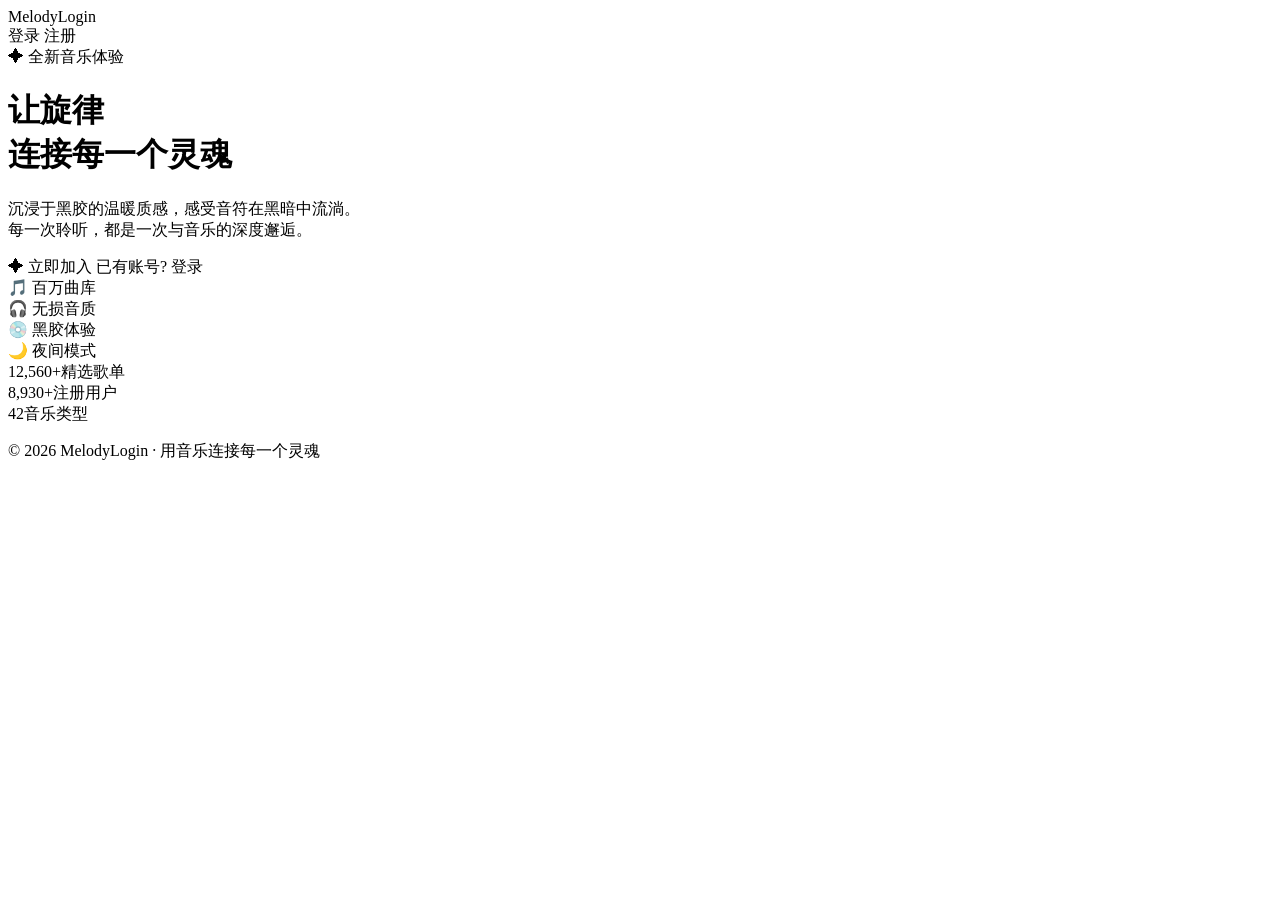
<file: src/main/resources/templates/index.html>
<!DOCTYPE html>
<html xmlns:th="http://www.thymeleaf.org" lang="zh-CN">
<head>
    <meta charset="UTF-8">
    <meta name="viewport" content="width=device-width, initial-scale=1.0">
    <title>MelodyLogin — 用音乐连接世界</title>
    <link rel="stylesheet" th:href="@{/css/style.css}">
    <link rel="icon" href="data:image/svg+xml,<svg xmlns=%22http://www.w3.org/2000/svg%22 viewBox=%220 0 100 100%22><text y=%22.9em%22 font-size=%2290%22>♪</text></svg>">
</head>
<body>
    <div class="music-particles"></div>
    <div class="sound-waves"></div>

    <!-- 顶部导航栏 -->
    <nav class="landing-nav">
        <div class="nav-brand">
            <div class="mini-vinyl"></div>
            <span>MelodyLogin</span>
        </div>
        <div class="nav-links">
            <a th:href="@{/login}" class="landing-btn outline">登录</a>
            <a th:href="@{/register}" class="landing-btn solid">注册</a>
        </div>
    </nav>

    <!-- 主内容区 -->
    <main class="landing-hero">
        <div class="landing-content">
            <div class="hero-badge">✦ 全新音乐体验</div>
            <h1 class="hero-title">
                让<span class="gold">旋律</span><br>
                连接每一个<span class="gold">灵魂</span>
            </h1>
            <p class="hero-desc">
                沉浸于黑胶的温暖质感，感受音符在黑暗中流淌。<br>
                每一次聆听，都是一次与音乐的深度邂逅。
            </p>
            <div class="hero-actions">
                <a th:href="@{/register}" class="landing-btn solid large">✦ 立即加入</a>
                <a th:href="@{/login}" class="landing-btn outline large">已有账号? 登录</a>
            </div>
            <div class="hero-features">
                <div class="feature-item">
                    <span class="fi-icon">🎵</span>
                    <span>百万曲库</span>
                </div>
                <div class="feature-item">
                    <span class="fi-icon">🎧</span>
                    <span>无损音质</span>
                </div>
                <div class="feature-item">
                    <span class="fi-icon">💿</span>
                    <span>黑胶体验</span>
                </div>
                <div class="feature-item">
                    <span class="fi-icon">🌙</span>
                    <span>夜间模式</span>
                </div>
            </div>
        </div>
        <div class="landing-visual">
            <div class="hero-vinyl">
                <div class="hv-disc"></div>
            </div>
            <div class="stats-row">
                <div class="stat-item"><span class="si-num">12,560+</span><span class="si-label">精选歌单</span></div>
                <div class="stat-item"><span class="si-num">8,930+</span><span class="si-label">注册用户</span></div>
                <div class="stat-item"><span class="si-num">42</span><span class="si-label">音乐类型</span></div>
            </div>
        </div>
    </main>

    <!-- 页脚 -->
    <footer class="landing-footer">
        <p>© 2026 MelodyLogin · 用音乐连接每一个灵魂</p>
    </footer>

    <script th:src="@{/js/app.js}"></script>
</body>
</html>
</file>
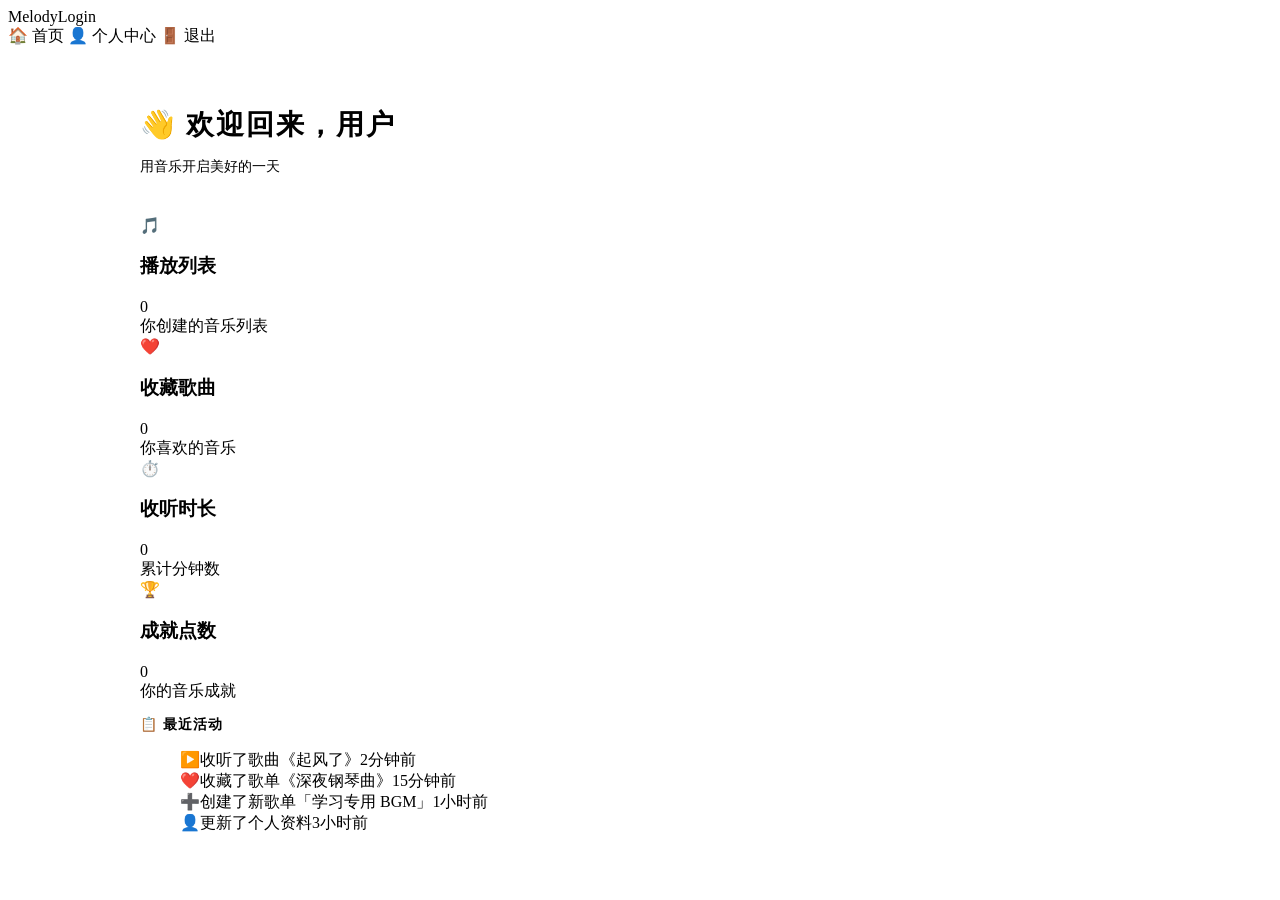
<file: src/main/resources/templates/dashboard.html>
<!DOCTYPE html>
<html xmlns:th="http://www.thymeleaf.org" lang="zh-CN">
<head>
    <meta charset="UTF-8">
    <meta name="viewport" content="width=device-width, initial-scale=1.0">
    <title th:text="'欢迎回来 · ' + (${user.nickname} ?: ${user.username}) + ' — MelodyLogin'">首页</title>
    <link rel="stylesheet" th:href="@{/css/style.css}">
</head>
<body>
    <div class="music-particles"></div>
    <div class="sound-waves"></div>

    <div class="dashboard-container">
        <nav class="dash-nav">
            <div class="nav-brand">
                <div class="mini-vinyl"></div>
                <span>MelodyLogin</span>
            </div>
            <div class="nav-links">
                <a th:href="@{/dashboard}" class="nav-link active">🏠 首页</a>
                <a th:href="@{/profile}" class="nav-link">👤 个人中心</a>
                <a th:href="@{/logout}" class="nav-link logout">🚪 退出</a>
            </div>
        </nav>

        <main style="max-width:1000px;margin:0 auto;padding:40px 20px;">
            <div style="margin-bottom:40px;">
                <h1 style="font-family:var(--font-display);font-size:28px;letter-spacing:2px;margin-bottom:8px;">
                    👋 欢迎回来，<span style="color:var(--gold);" th:text="${user.nickname} ?: ${user.username}">用户</span>
                </h1>
                <p style="color:var(--text-sec);font-size:14px;">用音乐开启美好的一天</p>
            </div>

            <div class="dash-grid">
                <div class="dash-card"><div class="ci">🎵</div><h3>播放列表</h3><div class="cv" data-num="28">0</div><div class="cd">你创建的音乐列表</div></div>
                <div class="dash-card"><div class="ci">❤️</div><h3>收藏歌曲</h3><div class="cv" data-num="156">0</div><div class="cd">你喜欢的音乐</div></div>
                <div class="dash-card"><div class="ci">⏱️</div><h3>收听时长</h3><div class="cv" data-num="847">0</div><div class="cd">累计分钟数</div></div>
                <div class="dash-card"><div class="ci">🏆</div><h3>成就点数</h3><div class="cv" data-num="3200">0</div><div class="cd">你的音乐成就</div></div>
            </div>

            <div class="recent-box">
                <h3 style="font-size:14px;color:var(--text-sec);letter-spacing:1px;margin-bottom:16px;">📋 最近活动</h3>
                <ul style="list-style:none;">
                    <li class="act-item"><span class="act-icon">▶️</span><span>收听了歌曲《起风了》</span><span class="act-time">2分钟前</span></li>
                    <li class="act-item"><span class="act-icon">❤️</span><span>收藏了歌单《深夜钢琴曲》</span><span class="act-time">15分钟前</span></li>
                    <li class="act-item"><span class="act-icon">➕</span><span>创建了新歌单「学习专用 BGM」</span><span class="act-time">1小时前</span></li>
                    <li class="act-item"><span class="act-icon">👤</span><span>更新了个人资料</span><span class="act-time">3小时前</span></li>
                </ul>
            </div>
        </main>
    </div>
    <script th:src="@{/js/app.js}"></script>
</body>
</html>
</file>
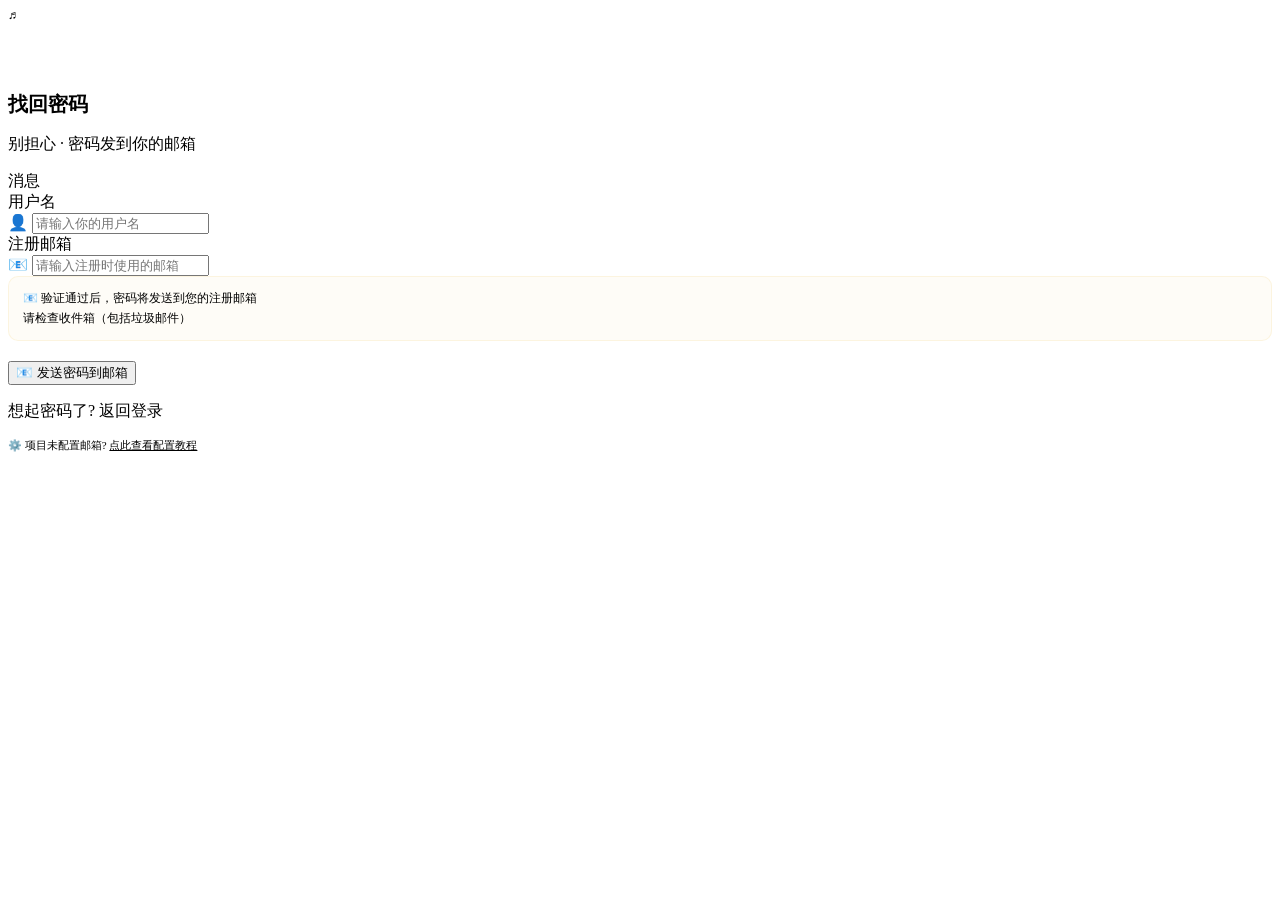
<file: src/main/resources/templates/forgot.html>
<!DOCTYPE html>
<html xmlns:th="http://www.thymeleaf.org" lang="zh-CN">
<head>
    <meta charset="UTF-8">
    <meta name="viewport" content="width=device-width, initial-scale=1.0">
    <title>找回密码 — MelodyLogin</title>
    <link rel="stylesheet" th:href="@{/css/style.css}">
    <link rel="icon" href="data:image/svg+xml,<svg xmlns=%22http://www.w3.org/2000/svg%22 viewBox=%220 0 100 100%22><text y=%22.9em%22 font-size=%2290%22>♬</text></svg>">
</head>
<body>
    <div class="music-particles"></div>
    <div class="sound-waves"></div>
    <div class="auth-container">
        <div class="auth-card">
            <div class="auth-header">
                <div class="vinyl-logo" style="width:70px;height:70px;">
                    <div class="vinyl-disc"><div class="vinyl-label" style="width:28px;height:28px;font-size:12px;">♬</div></div>
                </div>
                <h1 style="font-size:20px;">找回密码</h1>
                <p class="subtitle">别担心 · 密码发到你的邮箱</p>
            </div>

            <div th:if="${msg != null}" class="msg-box" th:classappend="${#strings.contains(msg,'邮箱') or #strings.contains(msg,'发送')} ? 'success' : 'error'">
                <span th:text="${msg}">消息</span>
            </div>

            <form th:action="@{/forgot}" method="post">
                <div class="form-group">
                    <label>用户名</label>
                    <div class="input-wrap">
                        <span class="icon">👤</span>
                        <input type="text" name="username" placeholder="请输入你的用户名" required>
                    </div>
                </div>
                <div class="form-group">
                    <label>注册邮箱</label>
                    <div class="input-wrap">
                        <span class="icon">📧</span>
                        <input type="email" name="email" placeholder="请输入注册时使用的邮箱" required>
                    </div>
                </div>
                <div style="padding:12px 14px;background:rgba(232,184,48,0.04);border:1px solid rgba(232,184,48,0.12);border-radius:10px;margin-bottom:20px;font-size:12px;color:var(--text-sec);line-height:1.6;">
                    📧 验证通过后，密码将发送到您的注册邮箱<br>
                    请检查收件箱（包括垃圾邮件）
                </div>
                <button type="submit" class="btn-primary">📧 发送密码到邮箱</button>
            </form>
            <div class="auth-footer">
                <p>想起密码了? <a th:href="@{/login}">返回登录</a></p>
                <p style="margin-top:8px;font-size:11px;color:var(--text-dim);">
                    ⚙️ 项目未配置邮箱? 
                    <a href="#emailGuide" onclick="showEmailGuide()" style="color:var(--text-dim);">点此查看配置教程</a>
                </p>
            </div>
        </div>
    </div>

    <!-- 邮箱配置弹窗 -->
    <div id="emailGuideOverlay" style="display:none;position:fixed;top:0;left:0;width:100%;height:100%;background:rgba(0,0,0,0.7);z-index:9999;overflow-y:auto;padding:20px;" onclick="if(event.target===this)hideEmailGuide()">
        <div style="max-width:600px;margin:40px auto;background:var(--card);border:1px solid var(--border);border-radius:16px;padding:32px;position:relative;">
            <button onclick="hideEmailGuide()" style="position:absolute;top:12px;right:12px;background:none;border:none;color:var(--text);font-size:20px;cursor:pointer;">✕</button>
            <h2 style="font-family:var(--font-display);font-size:18px;letter-spacing:1px;color:var(--gold);margin-bottom:16px;">📧 配置邮箱发送</h2>
            <p style="font-size:13px;color:var(--text-sec);margin-bottom:16px;line-height:1.8;">
                修改项目中的 <code style="background:rgba(232,184,48,0.1);padding:2px 6px;border-radius:4px;font-size:12px;">application.properties</code> 文件：
            </p>

            <div style="background:rgba(0,0,0,0.3);border-radius:10px;padding:16px;margin-bottom:16px;font-size:12px;font-family:monospace;line-height:1.8;color:var(--text-sec);">
                <div style="color:var(--text-dim);margin-bottom:8px;">📌 以QQ邮箱为例：</div>
                <div style="color:var(--success);"># 去掉下面4行的#号注释</div>
                <div>spring.mail.host=smtp.qq.com</div>
                <div>spring.mail.port=587</div>
                <div style="color:var(--gold);">spring.mail.username=<span style="color:#fff;">你的QQ号@qq.com</span></div>
                <div style="color:var(--gold);">spring.mail.password=<span style="color:#fff;">你的16位授权码</span></div>
                <div style="color:var(--success);margin-top:8px;"># 取消下面3行的注释</div>
                <div>spring.mail.properties.mail.smtp.auth=true</div>
                <div>spring.mail.properties.mail.smtp.starttls.enable=true</div>
            </div>

            <div style="margin-bottom:16px;">
                <div style="font-size:13px;color:var(--text);font-weight:500;margin-bottom:8px;">获取授权码步骤：</div>
                <ol style="font-size:12px;color:var(--text-sec);line-height:2;padding-left:20px;">
                    <li>登录 <a href="https://mail.qq.com" target="_blank" style="color:var(--gold);">QQ邮箱</a> → 设置 → 账户</li>
                    <li>找到 <strong style="color:var(--text);">POP3/IMAP/SMTP服务</strong> → 点击开启</li>
                    <li>按提示发送短信 → 获取 <strong style="color:var(--gold);">16位授权码</strong></li>
                    <li>将授权码填入 <code style="background:rgba(232,184,48,0.1);padding:1px 4px;border-radius:3px;">spring.mail.password</code></li>
                    <li>保存文件 → <strong style="color:var(--success);">重启项目</strong></li>
                </ol>
            </div>

            <div style="background:rgba(79,195,247,0.06);border:1px solid rgba(79,195,247,0.15);border-radius:10px;padding:12px;font-size:12px;color:var(--text-sec);line-height:1.8;">
                🔄 也支持 163邮箱、Gmail、Outlook 等任意邮箱<br>
                详见 application.properties 中的注释说明
            </div>
        </div>
    </div>

    <script th:src="@{/js/app.js}"></script>
    <script>
        function showEmailGuide() {
            document.getElementById('emailGuideOverlay').style.display = 'block';
            document.body.style.overflow = 'hidden';
        }
        function hideEmailGuide() {
            document.getElementById('emailGuideOverlay').style.display = 'none';
            document.body.style.overflow = '';
        }
    </script>
</body>
</html>
</file>
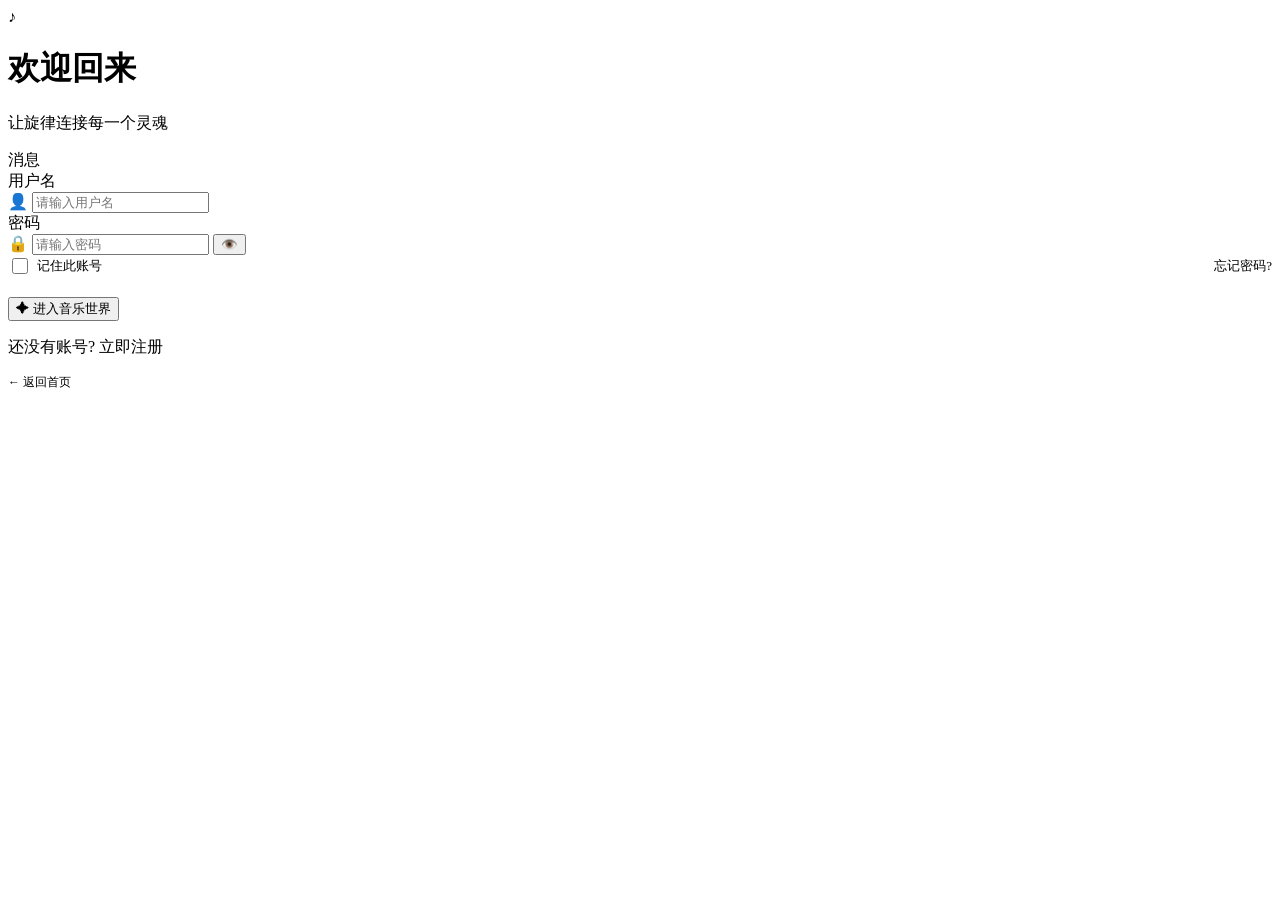
<file: src/main/resources/templates/login.html>
<!DOCTYPE html>
<html xmlns:th="http://www.thymeleaf.org" lang="zh-CN">
<head>
    <meta charset="UTF-8">
    <meta name="viewport" content="width=device-width, initial-scale=1.0">
    <title>登录 — MelodyLogin</title>
    <link rel="stylesheet" th:href="@{/css/style.css}">
    <link rel="icon" href="data:image/svg+xml,<svg xmlns=%22http://www.w3.org/2000/svg%22 viewBox=%220 0 100 100%22><text y=%22.9em%22 font-size=%2290%22>♪</text></svg>">
</head>
<body>
    <div class="music-particles"></div>
    <div class="sound-waves"></div>

    <div class="auth-container">
        <div class="auth-card">
            <div class="auth-header">
                <div class="vinyl-logo">
                    <div class="vinyl-disc"><div class="vinyl-label">♪</div></div>
                </div>
                <h1>欢迎回来</h1>
                <p class="subtitle">让旋律连接每一个灵魂</p>
            </div>

            <div th:if="${msg != null}" class="msg-box" th:classappend="${#strings.contains(msg,'成功')} ? 'success' : 'error'">
                <span th:text="${msg}">消息</span>
            </div>

            <form th:action="@{/login}" method="post">
                <div class="form-group">
                    <label>用户名</label>
                    <div class="input-wrap">
                        <span class="icon">👤</span>
                        <input type="text" name="username" placeholder="请输入用户名"
                               th:value="${savedUsername}" required>
                    </div>
                </div>
                <div class="form-group">
                    <label>密码</label>
                    <div class="input-wrap">
                        <span class="icon">🔒</span>
                        <input type="password" name="password" placeholder="请输入密码" required>
                        <button type="button" class="toggle-pwd" onclick="togglePwd(this)">👁️</button>
                    </div>
                </div>
                <div style="display:flex;justify-content:space-between;align-items:center;margin-bottom:20px;font-size:13px;">
                    <label style="color:var(--text-sec);display:flex;align-items:center;gap:6px;cursor:pointer;">
                        <input type="checkbox" name="rememberMe" value="true"
                               th:checked="${remembered}"
                               style="accent-color:var(--gold);width:16px;height:16px;">
                        记住此账号
                    </label>
                    <a th:href="@{/forgot}" style="color:var(--gold);text-decoration:none;">忘记密码?</a>
                </div>
                <button type="submit" class="btn-primary">✦ 进入音乐世界</button>
            </form>

            <div class="auth-footer">
                <p>还没有账号? <a th:href="@{/register}">立即注册</a></p>
                <p style="margin-top:8px;font-size:12px;">
                    <a th:href="@{/}" style="color:var(--text-dim);text-decoration:none;">← 返回首页</a>
                </p>
            </div>
        </div>
    </div>

    <script th:src="@{/js/app.js}"></script>
</body>
</html>
</file>
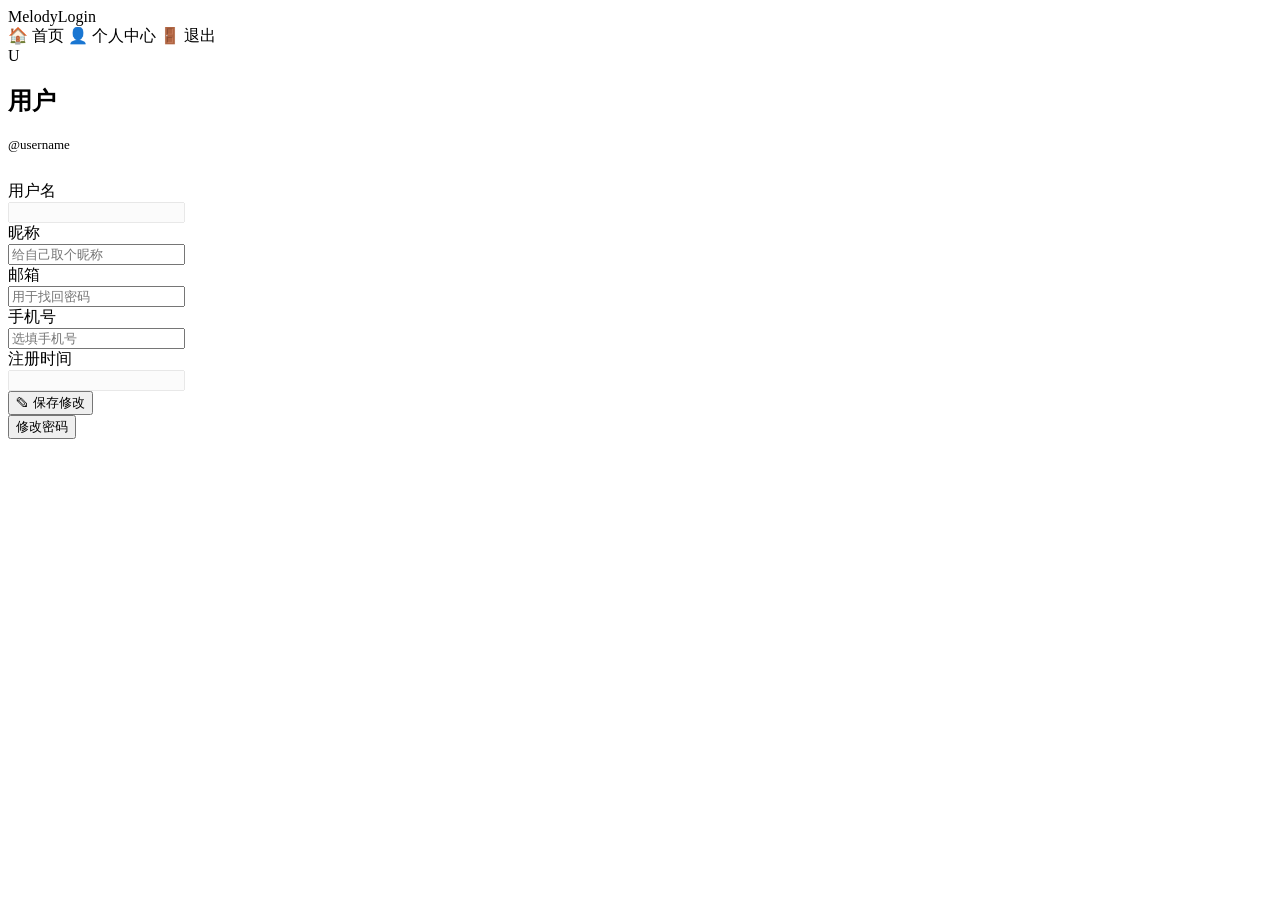
<file: src/main/resources/templates/profile.html>
<!DOCTYPE html>
<html xmlns:th="http://www.thymeleaf.org" lang="zh-CN">
<head>
    <meta charset="UTF-8">
    <meta name="viewport" content="width=device-width, initial-scale=1.0">
    <title>个人中心 — MelodyLogin</title>
    <link rel="stylesheet" th:href="@{/css/style.css}">
</head>
<body>
    <div class="music-particles"></div>
    <div class="sound-waves"></div>

    <div class="dashboard-container">
        <nav class="dash-nav">
            <div class="nav-brand">
                <div class="mini-vinyl"></div>
                <span>MelodyLogin</span>
            </div>
            <div class="nav-links">
                <a th:href="@{/dashboard}" class="nav-link">🏠 首页</a>
                <a th:href="@{/profile}" class="nav-link active">👤 个人中心</a>
                <a th:href="@{/logout}" class="nav-link logout">🚪 退出</a>
            </div>
        </nav>

        <div class="profile-box">
            <div class="avatar">
                <div class="avatar-circle">
                    <span th:text="${#strings.substring(user.nickname ?: user.username, 0, 1)}">U</span>
                </div>
                <h2 th:text="${user.nickname} ?: ${user.username}">用户</h2>
                <p style="color:var(--text-sec);font-size:13px;" th:text="'@' + ${user.username}">@username</p>
            </div>

            <form id="profileForm" style="margin-top:28px;">
                <div class="form-group">
                    <label>用户名</label>
                    <div class="input-wrap">
                        <input type="text" th:value="${user.username}" disabled style="opacity:0.5;cursor:not-allowed;">
                    </div>
                </div>
                <div class="form-group">
                    <label>昵称</label>
                    <div class="input-wrap">
                        <input type="text" id="nickname" name="nickname" th:value="${user.nickname}" placeholder="给自己取个昵称">
                    </div>
                </div>
                <div class="form-group">
                    <label>邮箱</label>
                    <div class="input-wrap">
                        <input type="email" id="email" name="email" th:value="${user.email}" placeholder="用于找回密码">
                    </div>
                </div>
                <div class="form-group">
                    <label>手机号</label>
                    <div class="input-wrap">
                        <input type="text" id="phone" name="phone" th:value="${user.phone}" placeholder="选填手机号">
                    </div>
                </div>
                <div class="form-group">
                    <label>注册时间</label>
                    <div class="input-wrap">
                        <input type="text" th:value="${#temporals.format(user.createdAt, 'yyyy-MM-dd HH:mm')}" disabled style="opacity:0.5;cursor:not-allowed;">
                    </div>
                </div>

                <button type="submit" class="btn-primary" id="saveBtn">✎ 保存修改</button>
            </form>

            <div class="pwd-section">
                <button id="togglePwdBtn" class="link-btn">修改密码</button>
                <div id="pwdForm" style="display:none;margin-top:16px;">
                    <form id="changePwdForm">
                        <div class="form-group">
                            <label>原密码</label>
                            <div class="input-wrap">
                                <input type="password" id="oldPwd" placeholder="输入原密码" required>
                            </div>
                        </div>
                        <div class="form-group">
                            <label>新密码</label>
                            <div class="input-wrap">
                                <input type="password" id="newPwd" placeholder="至少6位新密码" required>
                            </div>
                        </div>
                        <div class="form-group">
                            <label>确认新密码</label>
                            <div class="input-wrap">
                                <input type="password" id="confirmPwd" placeholder="再次输入新密码" required>
                            </div>
                        </div>
                        <button type="submit" class="btn-primary">✓ 更新密码</button>
                    </form>
                </div>
            </div>
        </div>
    </div>
    <script th:src="@{/js/app.js}"></script>
</body>
</html>
</file>
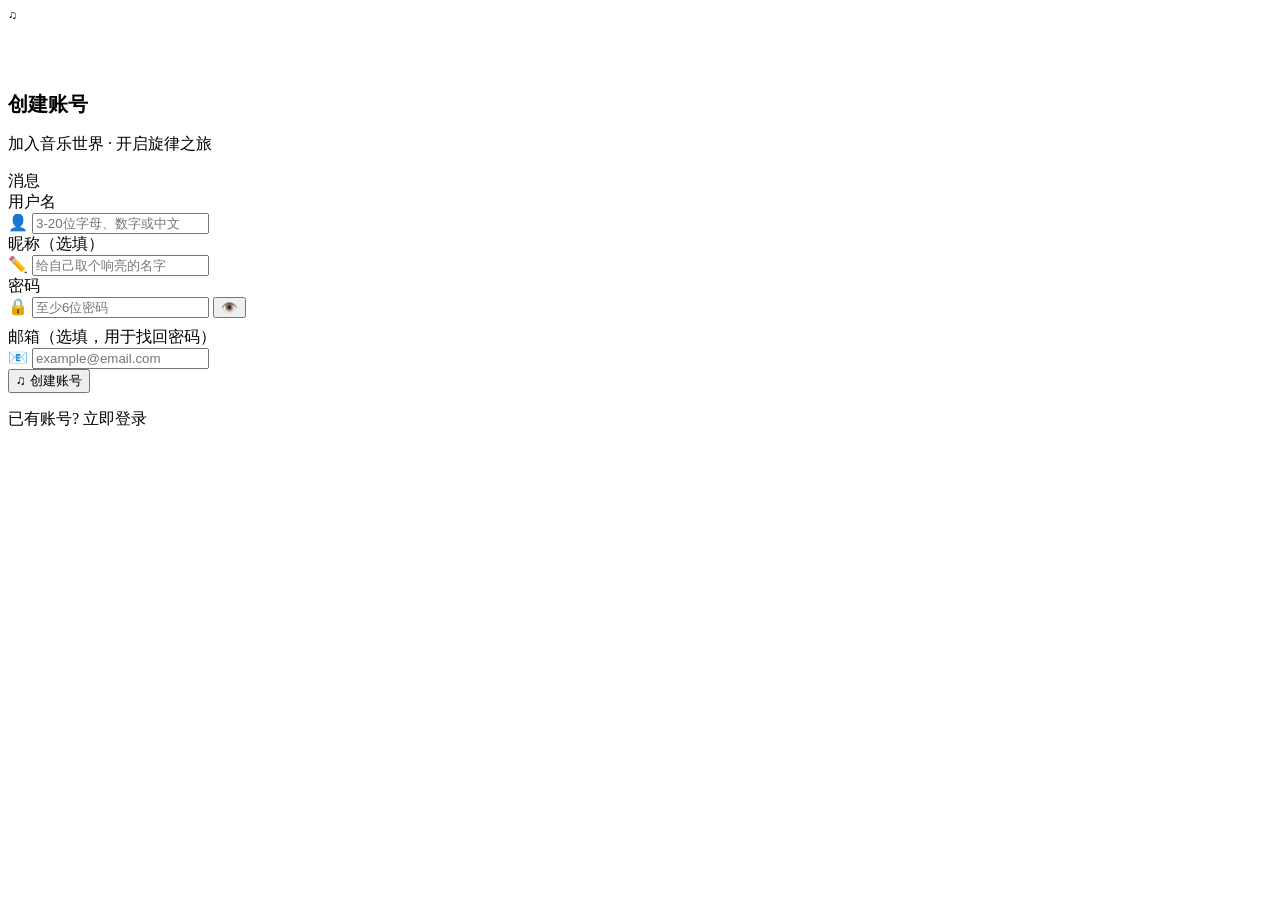
<file: src/main/resources/templates/register.html>
<!DOCTYPE html>
<html xmlns:th="http://www.thymeleaf.org" lang="zh-CN">
<head>
    <meta charset="UTF-8">
    <meta name="viewport" content="width=device-width, initial-scale=1.0">
    <title>注册 — MelodyLogin</title>
    <link rel="stylesheet" th:href="@{/css/style.css}">
    <link rel="icon" href="data:image/svg+xml,<svg xmlns=%22http://www.w3.org/2000/svg%22 viewBox=%220 0 100 100%22><text y=%22.9em%22 font-size=%2290%22>♫</text></svg>">
</head>
<body>
    <div class="music-particles"></div>
    <div class="sound-waves"></div>
    <div class="auth-container">
        <div class="auth-card" style="width:480px;">
            <div class="auth-header">
                <div class="vinyl-logo" style="width:70px;height:70px;">
                    <div class="vinyl-disc"><div class="vinyl-label" style="width:28px;height:28px;font-size:12px;">♫</div></div>
                </div>
                <h1 style="font-size:20px;">创建账号</h1>
                <p class="subtitle">加入音乐世界 · 开启旋律之旅</p>
            </div>

            <div th:if="${msg != null}" class="msg-box error">
                <span th:text="${msg}">消息</span>
            </div>

            <form th:action="@{/register}" method="post">
                <div class="form-group">
                    <label>用户名</label>
                    <div class="input-wrap">
                        <span class="icon">👤</span>
                        <input type="text" name="username" placeholder="3-20位字母、数字或中文" required>
                    </div>
                </div>
                <div class="form-group">
                    <label>昵称（选填）</label>
                    <div class="input-wrap">
                        <span class="icon">✏️</span>
                        <input type="text" name="nickname" placeholder="给自己取个响亮的名字">
                    </div>
                </div>
                <div class="form-group">
                    <label>密码</label>
                    <div class="input-wrap">
                        <span class="icon">🔒</span>
                        <input type="password" name="password" placeholder="至少6位密码" required id="regPwd">
                        <button type="button" class="toggle-pwd" onclick="togglePwd(this)">👁️</button>
                    </div>
                    <div id="pwdStrength" style="height:3px;border-radius:3px;background:rgba(255,255,255,0.05);margin-top:6px;overflow:hidden;">
                        <div id="pwdFill" style="height:100%;width:0%;border-radius:3px;transition:all 0.3s;"></div>
                    </div>
                </div>
                <div class="form-group">
                    <label>邮箱（选填，用于找回密码）</label>
                    <div class="input-wrap">
                        <span class="icon">📧</span>
                        <input type="email" name="email" placeholder="example@email.com">
                    </div>
                </div>
                <button type="submit" class="btn-primary">♫ 创建账号</button>
            </form>
            <div class="auth-footer">
                <p>已有账号? <a th:href="@{/login}">立即登录</a></p>
            </div>
        </div>
    </div>
    <script th:src="@{/js/app.js}"></script>
</body>
</html>
</file>
